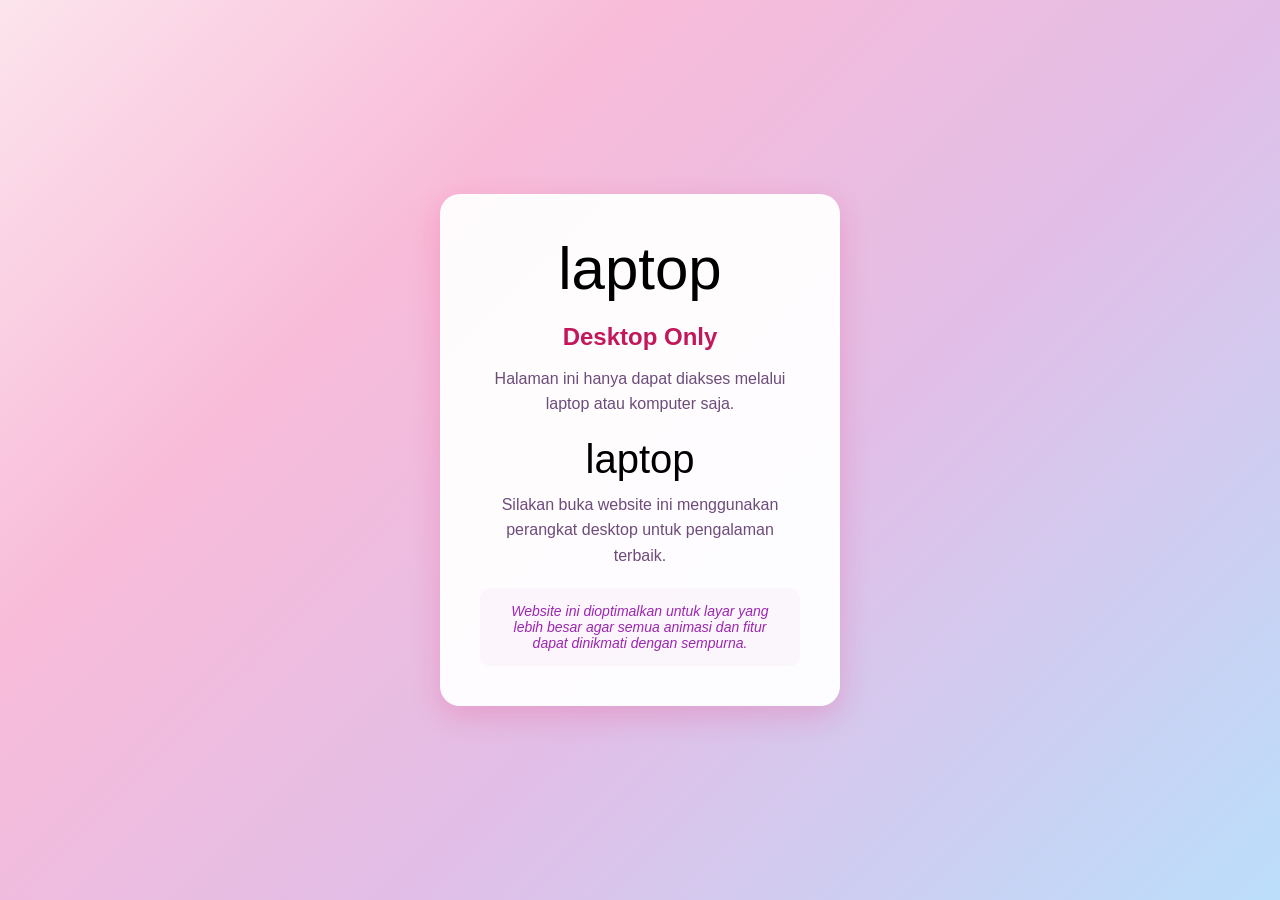
<file: mobile_redirect.html>
<!DOCTYPE html>
<html lang="id">
<head>
  <meta charset="UTF-8">
  <title>Desktop Only</title>
  <meta name="viewport" content="width=device-width, initial-scale=1.0">
  <style>
    * {
      margin: 0;
      padding: 0;
      box-sizing: border-box;
    }

    body {
      font-family: 'Segoe UI', Tahoma, Geneva, Verdana, sans-serif;
      min-height: 100vh;
      background: linear-gradient(135deg, #fce4ec 0%, #f8bbd9 30%, #e1bee7 60%, #bbdefb 100%);
      display: flex;
      align-items: center;
      justify-content: center;
      padding: 20px;
    }

    .container {
      background: rgba(255, 255, 255, 0.95);
      border-radius: 20px;
      box-shadow: 0 10px 30px rgba(233, 30, 99, 0.2);
      max-width: 400px;
      width: 100%;
      padding: 40px;
      text-align: center;
      animation: float 6s ease-in-out infinite;
    }
    
    @keyframes float {
      0%, 100% {
        transform: translateY(0px);
      }
      50% {
        transform: translateY(-10px);
      }
    }

    .emoji {
      font-size: 60px;
      margin-bottom: 20px;
      animation: bounce 2s ease-in-out infinite;
      display: inline-block;
    }
    
    @keyframes bounce {
      0%, 20%, 50%, 80%, 100% {
        transform: translateY(0);
      }
      40% {
        transform: translateY(-10px);
      }
      60% {
        transform: translateY(-5px);
      }
    }

    .title {
      font-size: 24px;
      color: #c2185b;
      margin-bottom: 15px;
      font-weight: bold;
    }

    .text {
      font-size: 16px;
      color: #6d4c7a;
      line-height: 1.6;
      margin-bottom: 20px;
    }

    .note {
      font-size: 14px;
      color: #9c27b0;
      font-style: italic;
      margin-top: 20px;
      padding: 15px;
      background: rgba(243, 229, 245, 0.3);
      border-radius: 10px;
    }

    .icon {
      font-size: 40px;
      margin-bottom: 10px;
    }
  </style>
</head>
<body>

<div class="container">
  <div class="emoji"> laptop</div>
  <h2 class="title">Desktop Only</h2>
  <p class="text">
    Halaman ini hanya dapat diakses melalui laptop atau komputer saja.
  </p>
  <div class="icon"> laptop</div>
  <p class="text">
    Silakan buka website ini menggunakan perangkat desktop untuk pengalaman terbaik.
  </p>
  <div class="note">
    Website ini dioptimalkan untuk layar yang lebih besar agar semua animasi dan fitur dapat dinikmati dengan sempurna.
  </div>
</div>

</body>
</html>
</file>
